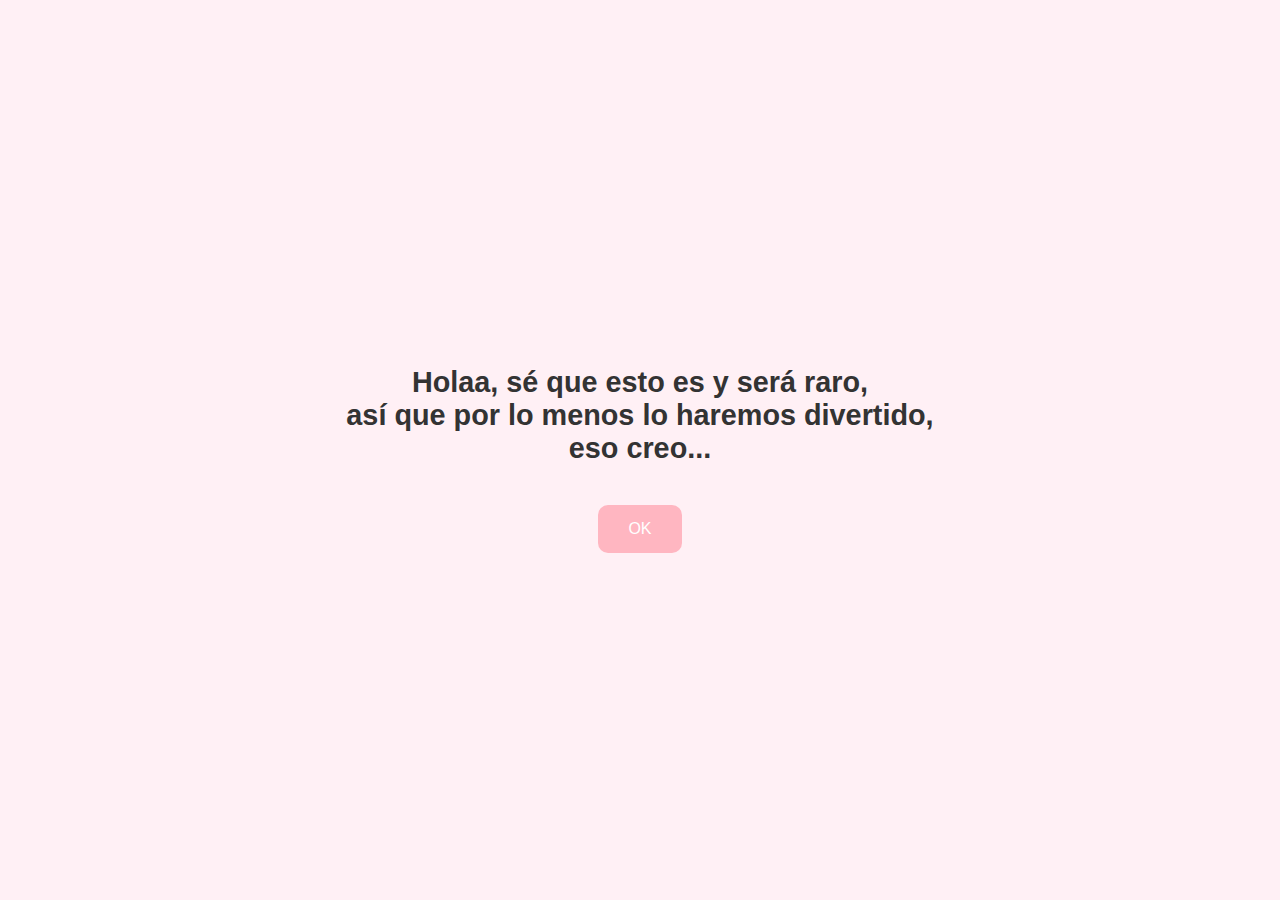
<file: index.html>
<!DOCTYPE html>
<html lang="es">
<head>
  <meta charset="UTF-8">
  <title>Para Ti 🌸</title>
  <link rel="stylesheet" href="styles.css">
</head>
<body>
  <div class="container">
    <h1>
      Holaa, sé que esto es y será raro,<br>
      así que por lo menos lo haremos divertido,<br>
      eso creo...
    </h1>
    <a href="sorpresa.html" class="button">OK</a>
  </div>
</body>
</html>
</file>
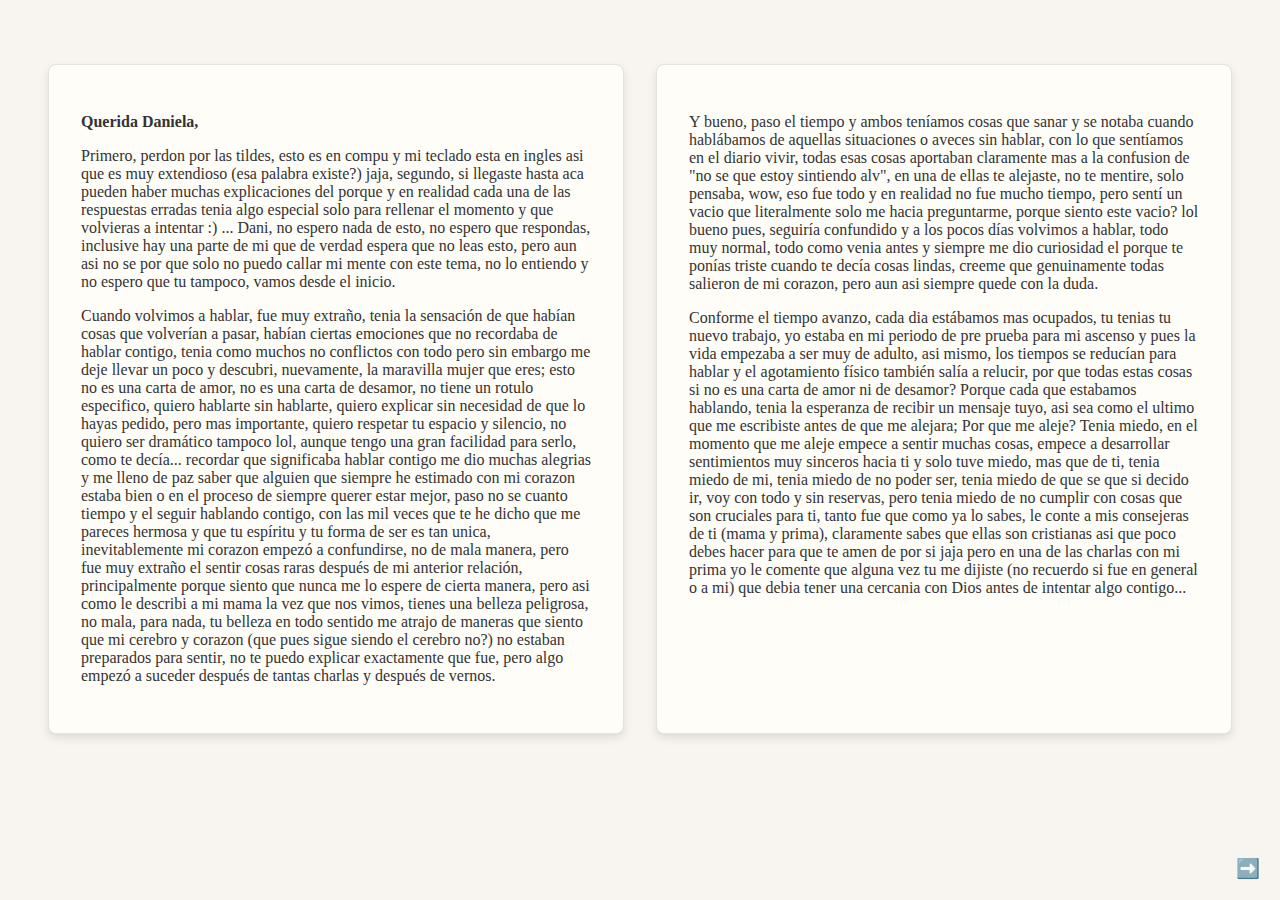
<file: carta1.html>
<!DOCTYPE html>
<html lang="es">
<head>
  <meta charset="UTF-8" />
  <meta name="viewport" content="width=device-width, initial-scale=1.0"/>
  <title>Carta - Página 1</title>
  <style>
    body {
      margin: 0;
      background-color: #f8f5f0;
      font-family: 'Georgia', serif;
      color: #333;
      display: flex;
      flex-direction: column;
      min-height: 100vh;
    }
    .letter-container {
      display: flex;
      justify-content: center;
      padding: 4rem 2rem;
    }
    .page {
      width: 45%;
      background: #fffdf8;
      padding: 2rem;
      margin: 0 1rem;
      box-shadow: 0 4px 10px rgba(0,0,0,0.1);
      border: 1px solid #e6e2dc;
      border-radius: 8px;
    }
    .nav-arrow {
      position: fixed;
      bottom: 20px;
      font-size: 1.2rem;
      cursor: pointer;
      color: #333;
      text-decoration: none;
    }
    .nav-next {
      right: 20px;
    }
    .nav-prev {
      left: 20px;
    }
  </style>
</head>
<body>
  <div class="letter-container">
    <div class="page">
      <p><strong>Querida Daniela,</strong></p>
      <p>Primero, perdon por las tildes, esto es en compu y mi teclado esta en ingles asi que es muy extendioso (esa palabra existe?) jaja, segundo, si llegaste hasta aca pueden haber muchas explicaciones del porque y en realidad cada una de las respuestas erradas tenia algo especial solo para rellenar el momento y que volvieras a intentar :) ... Dani, no espero nada de esto, no espero que respondas, inclusive hay una parte de mi que de verdad espera que no leas esto, pero aun asi no se por que solo no puedo callar mi mente con este tema, no lo entiendo y no espero que tu tampoco, vamos desde el inicio.</p>

      <p>Cuando volvimos a hablar, fue muy extraño, tenia la sensación de que habían cosas que volverían a pasar, habían ciertas emociones que no recordaba de hablar contigo, tenia como muchos no conflictos con todo pero sin embargo me deje llevar un poco y descubri, nuevamente, la maravilla mujer que eres; esto no es una carta de amor, no es una carta de desamor, no tiene un rotulo especifico, quiero hablarte sin hablarte, quiero explicar sin necesidad de que lo hayas pedido, pero mas importante, quiero respetar tu espacio y silencio, no quiero ser dramático tampoco lol, aunque tengo una gran facilidad para serlo, como te decía... recordar que significaba hablar contigo me dio muchas alegrias y me lleno de paz saber que alguien que siempre he estimado con mi corazon estaba bien o en el proceso de siempre querer estar mejor, paso no se cuanto tiempo y el seguir hablando contigo, con las mil veces que te he dicho que me pareces hermosa y que tu espíritu y tu forma de ser es tan unica, inevitablemente mi corazon empezó a confundirse, no de mala manera, pero fue muy extraño el sentir cosas raras después de mi anterior relación, principalmente porque siento que nunca me lo espere de cierta manera, pero asi como le describi a mi mama la vez que nos vimos, tienes una belleza peligrosa, no mala, para nada, tu belleza en todo sentido me atrajo de maneras que siento que mi cerebro y corazon (que pues sigue siendo el cerebro no?) no estaban preparados para sentir, no te puedo explicar exactamente que fue, pero algo empezó a suceder después de tantas charlas y después de vernos.</p>
    </div>
    <div class="page">
      <p>Y bueno, paso el tiempo y ambos teníamos cosas que sanar y se notaba cuando hablábamos de aquellas situaciones o aveces sin hablar, con lo que sentíamos en el diario vivir, todas esas cosas aportaban claramente mas a la confusion de "no se que estoy sintiendo alv", en una de ellas te alejaste, no te mentire, solo pensaba, wow, eso fue todo y  en realidad no fue mucho tiempo, pero sentí un vacio que literalmente solo me hacia preguntarme, porque siento este vacio? lol bueno pues, seguiría confundido y a los pocos días volvimos a hablar, todo muy normal, todo como venia antes y siempre me dio curiosidad el porque te ponías triste cuando te decía cosas lindas, creeme que genuinamente todas salieron de mi corazon, pero aun asi siempre quede con la duda.</p>

      <p>Conforme el tiempo avanzo, cada dia estábamos mas ocupados, tu tenias tu nuevo trabajo, yo estaba en mi periodo de pre prueba para mi ascenso y pues la vida empezaba a ser muy de adulto, asi mismo, los tiempos se reducían para hablar y el agotamiento físico también salía a relucir, por que todas estas cosas si no es una carta de amor ni de desamor? Porque cada que estabamos hablando, tenia la esperanza de recibir un mensaje tuyo, asi sea como el ultimo que me escribiste antes de que me alejara; Por que me aleje? Tenia miedo, en el momento que me aleje empece a sentir muchas cosas, empece a desarrollar sentimientos muy sinceros hacia ti y solo tuve miedo, mas que de ti, tenia miedo de mi, tenia miedo de no poder ser, tenia miedo de que se que si decido ir, voy con todo y sin reservas, pero tenia miedo de no cumplir con cosas que son cruciales para ti, tanto fue que como ya lo sabes, le conte a mis consejeras de ti (mama y prima), claramente sabes que ellas son cristianas asi que poco debes hacer para que te amen de por si jaja pero en una de las charlas con mi prima yo le comente que alguna vez tu me dijiste (no recuerdo si fue en general o a mi) que debia tener una cercania con Dios antes de intentar algo contigo...</p>
    </div>
  </div>
  <a href="carta2.html" class="nav-arrow nav-next">➡️</a>
</body>
</html>
</file>
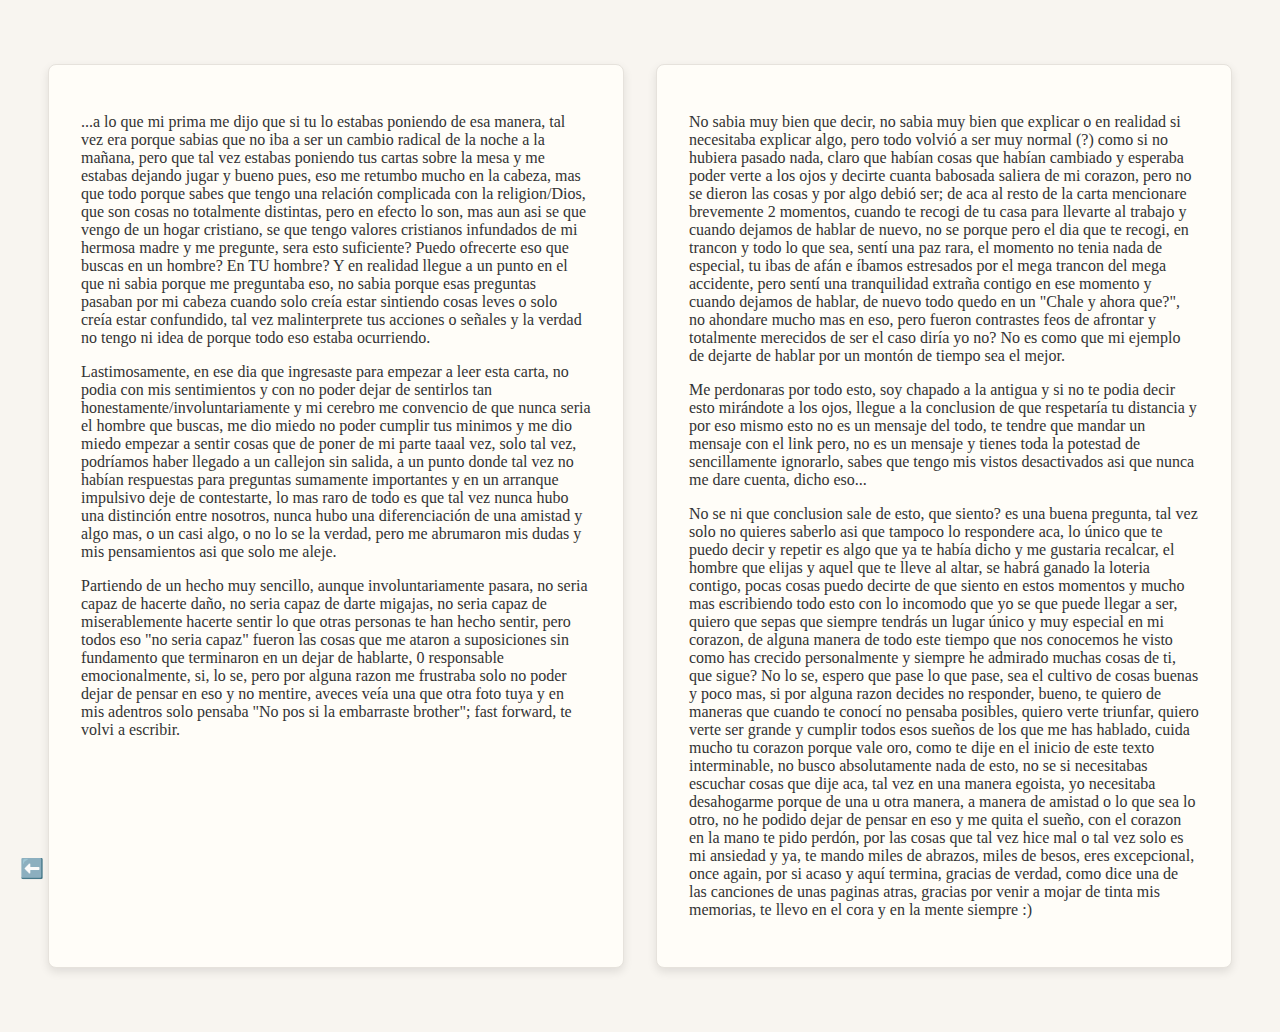
<file: carta2.html>
<!DOCTYPE html>
<html lang="es">
<head>
  <meta charset="UTF-8" />
  <meta name="viewport" content="width=device-width, initial-scale=1.0"/>
  <title>Carta - Página 2</title>
  <style>
    body {
      margin: 0;
      background-color: #f8f5f0;
      font-family: 'Georgia', serif;
      color: #333;
      display: flex;
      flex-direction: column;
      min-height: 100vh;
    }
    .letter-container {
      display: flex;
      justify-content: center;
      padding: 4rem 2rem;
    }
    .page {
      width: 45%;
      background: #fffdf8;
      padding: 2rem;
      margin: 0 1rem;
      box-shadow: 0 4px 10px rgba(0,0,0,0.1);
      border: 1px solid #e6e2dc;
      border-radius: 8px;
    }
    .nav-arrow {
      position: fixed;
      bottom: 20px;
      font-size: 1.2rem;
      cursor: pointer;
      color: #333;
      text-decoration: none;
    }
    .nav-next {
      right: 20px;
    }
    .nav-prev {
      left: 20px;
    }
  </style>
</head>
<body>
  <div class="letter-container">
    <div class="page">
      <p>...a lo que mi prima me dijo que si tu lo estabas poniendo de esa manera, tal vez era porque sabias que no iba a ser un cambio radical de la noche a la mañana, pero que tal vez estabas poniendo tus cartas sobre la mesa y me estabas dejando jugar y bueno pues, eso me retumbo mucho en la cabeza, mas que todo porque sabes que tengo una relación complicada con la religion/Dios, que son cosas no totalmente distintas, pero en efecto lo son, mas aun asi se que vengo de un hogar cristiano, se que tengo valores cristianos infundados de mi hermosa madre y me pregunte, sera esto suficiente? Puedo ofrecerte eso que buscas en un hombre? En TU hombre? Y en realidad llegue a un punto en el que ni sabia porque me preguntaba eso, no sabia porque esas preguntas pasaban por mi cabeza cuando solo creía estar sintiendo cosas leves o solo creía estar confundido, tal vez malinterprete tus acciones o señales y la verdad no tengo ni idea de porque todo eso estaba ocurriendo.</p>

      <p>Lastimosamente, en ese dia que ingresaste para empezar a leer esta carta, no podia con mis sentimientos y con no poder dejar de sentirlos tan honestamente/involuntariamente y mi cerebro me convencio de que nunca seria el hombre que buscas, me dio miedo no poder cumplir tus minimos y me dio miedo empezar a sentir cosas que de poner de mi parte taaal vez, solo tal vez, podríamos haber llegado a un callejon sin salida, a un punto donde tal vez no habían respuestas para preguntas sumamente importantes y en un arranque impulsivo deje de contestarte, lo mas raro de todo es que tal vez nunca hubo una distinción entre nosotros, nunca hubo una diferenciación de una amistad y algo mas, o un casi algo, o no lo se la verdad, pero me abrumaron mis dudas y mis pensamientos asi que solo me aleje.</p>

      <p>Partiendo de un hecho muy sencillo, aunque involuntariamente pasara, no seria capaz de hacerte daño, no seria capaz de darte migajas, no seria capaz de miserablemente hacerte sentir lo que otras personas te han hecho sentir, pero todos eso "no seria capaz" fueron las cosas que me ataron a suposiciones sin fundamento que terminaron en un dejar de hablarte, 0 responsable emocionalmente, si, lo se, pero por alguna razon me frustraba solo no poder dejar de pensar en eso y no mentire, aveces veía una que otra foto tuya y en mis adentros solo pensaba "No pos si la embarraste brother"; fast forward, te volvi a escribir.</p>
    </div>
    <div class="page">
      <p>No sabia muy bien que decir, no sabia muy bien que explicar o en realidad si necesitaba explicar algo, pero todo volvió a ser muy normal (?) como si no hubiera pasado nada, claro que habían cosas que habían cambiado y esperaba poder verte a los ojos y decirte cuanta babosada saliera de mi corazon, pero no se dieron las cosas y por algo debió ser; de aca al resto de la carta mencionare brevemente 2 momentos, cuando te recogi de tu casa para llevarte al trabajo y cuando dejamos de hablar de nuevo, no se porque pero el dia que te recogi, en trancon y todo lo que sea, sentí una paz rara, el momento no tenia nada de especial, tu ibas de afán e íbamos estresados por el mega trancon del mega accidente, pero sentí una tranquilidad extraña contigo en ese momento y cuando dejamos de hablar, de nuevo todo quedo en un "Chale y ahora que?", no ahondare mucho mas en eso, pero fueron contrastes feos de afrontar y totalmente merecidos de ser el caso diría yo no? No es como que mi ejemplo de dejarte de hablar por un montón de tiempo sea el mejor.</p>

      <p>Me perdonaras por todo esto, soy chapado a la antigua y si no te podia decir esto mirándote a los ojos, llegue a la conclusion de que respetaría tu distancia y por eso mismo esto no es un mensaje del todo, te tendre que mandar un mensaje con el link pero, no es un mensaje y tienes toda la potestad de sencillamente ignorarlo, sabes que tengo mis vistos desactivados asi que nunca me dare cuenta, dicho eso...</p>

      <p>No se ni que conclusion sale de esto, que siento? es una buena pregunta, tal vez solo no quieres saberlo asi que tampoco lo respondere aca, lo único que te puedo decir y repetir es algo que ya te había dicho y me gustaria recalcar, el hombre que elijas y aquel que te lleve al altar, se habrá ganado la loteria contigo, pocas cosas puedo decirte de que siento en estos momentos y mucho mas escribiendo todo esto con lo incomodo que yo se que puede llegar a ser, quiero que sepas que siempre tendrás un lugar único y muy especial en mi corazon, de alguna manera de todo este tiempo que nos conocemos he visto como has crecido personalmente y siempre he admirado muchas cosas de ti, que sigue? No lo se, espero que pase lo que pase, sea el cultivo de cosas buenas y poco mas, si por alguna razon decides no responder, bueno, te quiero de maneras que cuando te conocí no pensaba posibles, quiero verte triunfar, quiero verte ser grande y cumplir todos esos sueños de los que me has hablado, cuida mucho tu corazon porque vale oro, como te dije en el inicio de este texto interminable, no busco absolutamente nada de esto, no se si necesitabas escuchar cosas que dije aca, tal vez en una manera egoista, yo necesitaba desahogarme porque de una u otra manera, a manera de amistad o lo que sea lo otro, no he podido dejar de pensar en eso y me quita el sueño, con el corazon en la mano te pido perdón, por las cosas que tal vez hice mal o tal vez solo es mi ansiedad y ya, te mando miles de abrazos, miles de besos, eres excepcional, once again, por si acaso y aquí termina, gracias de verdad, como dice una de las canciones de unas paginas atras, gracias por venir a mojar de tinta mis memorias, te llevo en el cora y en la mente siempre :)</p>
    </div>
  </div>
  <a href="carta1.html" class="nav-arrow nav-prev">⬅️</a>
</body>
</html>
</file>
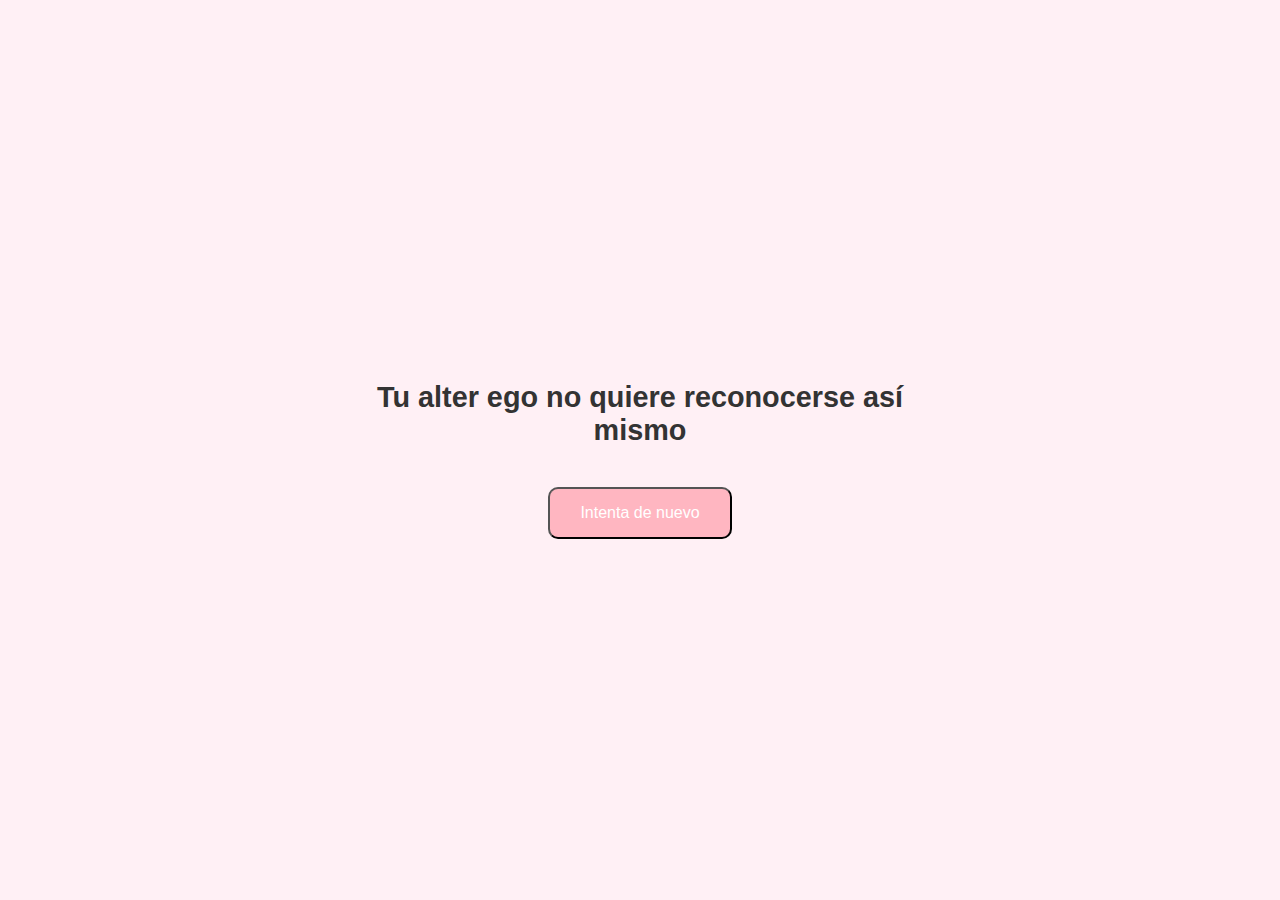
<file: error6.html>
<!DOCTYPE html>
<html lang="es">
<head>
    <meta charset="UTF-8">
    <meta name="viewport" content="width=device-width, initial-scale=1.0">
    <title>Intenta de nuevo</title>
    <link rel="stylesheet" href="styles.css">
</head>
<body>
    <div class="container">
        <h1>Tu alter ego no quiere reconocerse así mismo</h1>
        <button class="button" onclick="window.location.href='pregunta5.html';">Intenta de nuevo</button>
    </div>
</body>
</html>
</file>
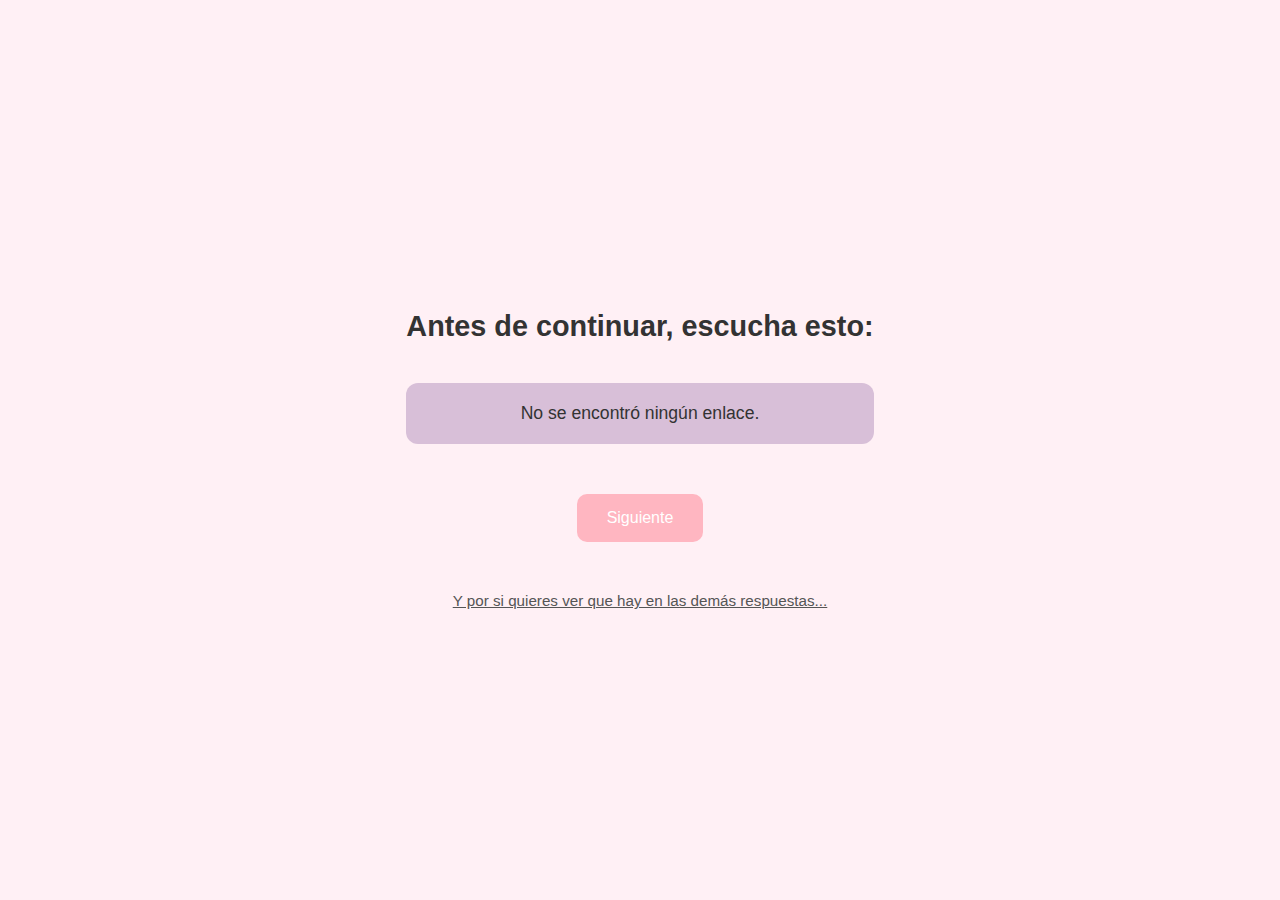
<file: etapa.html>
<!DOCTYPE html>
<html lang="es">
<head>
  <meta charset="UTF-8">
  <meta name="viewport" content="width=device-width, initial-scale=1.0">
  <title>Etapa</title>
  <link rel="stylesheet" href="styles.css">
  <style>
    .link-box {
      margin: 30px auto;
      padding: 20px;
      border-radius: 12px;
      background-color: #d8bfd8;
      color: #333;
      text-align: center;
      font-size: 1.1em;
      max-width: 600px;
      word-break: break-word;
    }

    .button {
      margin: 20px;
      display: inline-block;
      padding: 15px 30px;
      background-color: #ffb6c1;
      color: white;
      text-decoration: none;
      font-size: 1em;
      border-radius: 10px;
      transition: background 0.3s ease;
    }

    .button:hover {
      background-color: #ff8da1;
    }

    .secondary-link {
      display: block;
      margin-top: 30px;
      font-size: 0.95em;
      color: #555;
      text-decoration: underline;
    }
  </style>
</head>
<body>
  <div class="container">
    <h1>Antes de continuar, escucha esto:</h1>
    <div class="link-box" id="link-container">
      Cargando enlace...
    </div>

    <a href="pregunta7.html" class="button">Siguiente</a>

    <a href="pregunta6.html" class="secondary-link">Y por si quieres ver que hay en las demás respuestas...</a>
  </div>

  <script>
    const params = new URLSearchParams(window.location.search);
    const link = params.get('link');
    const container = document.getElementById('link-container');

    if (link) {
      container.innerHTML = `<a href="${link}" target="_blank" class="button">Escuchar canción</a>`;
    } else {
      container.innerHTML = "No se encontró ningún enlace.";
    }
  </script>
</body>
</html>
</file>
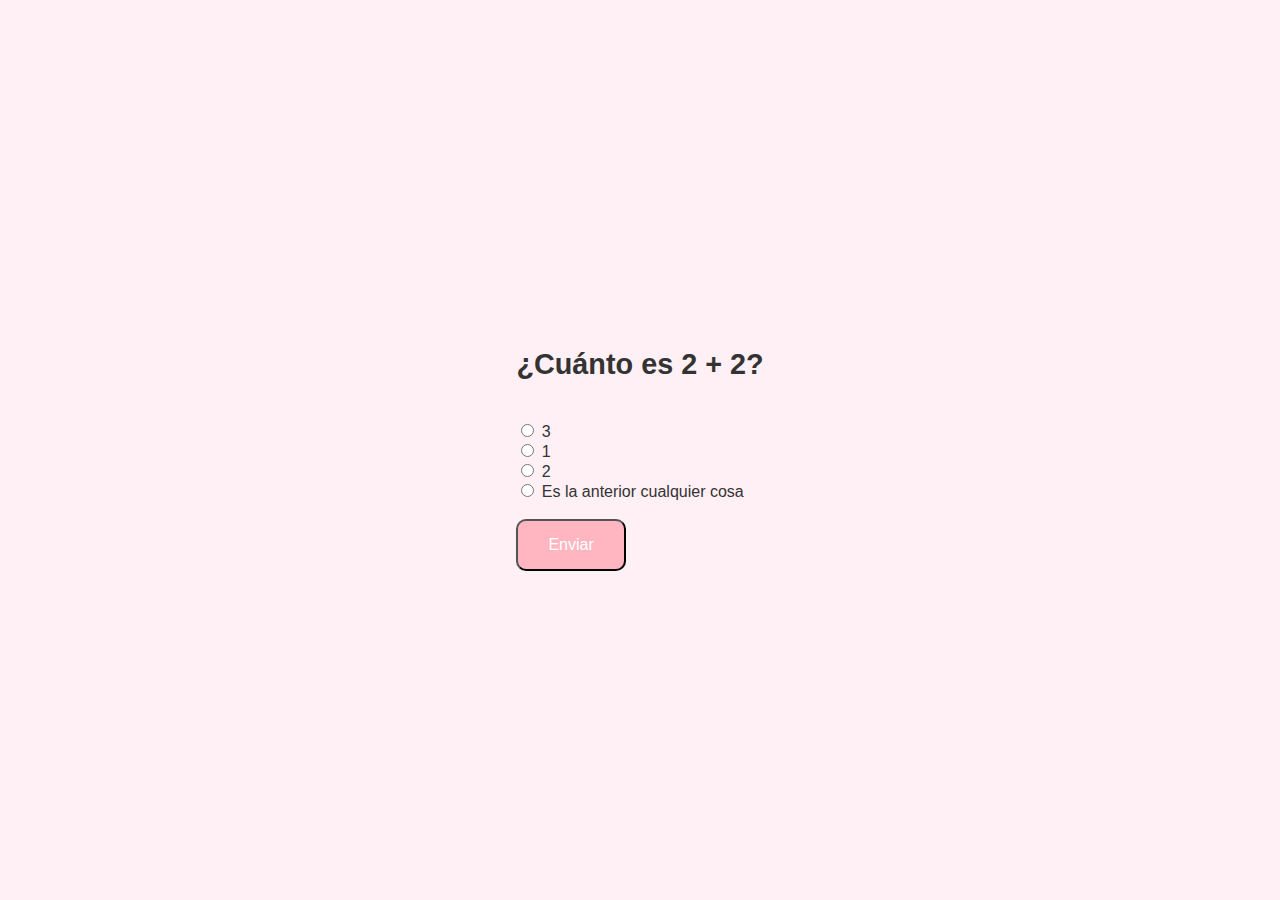
<file: pregunta.html>
<!DOCTYPE html>
<html lang="es">
<head>
  <meta charset="UTF-8">
  <title>Pregunta 1 🎲</title>
  <link rel="stylesheet" href="styles.css">
</head>
<body>
  <div class="container">
    <h1>¿Cuánto es 2 + 2?</h1>
    <form id="formulario">
      <div>
        <input type="radio" id="op1" name="respuesta" value="3">
        <label for="op1">3</label>
      </div>
      <div>
        <input type="radio" id="op2" name="respuesta" value="1">
        <label for="op2">1</label>
      </div>
      <div>
        <input type="radio" id="op3" name="respuesta" value="2">
        <label for="op3">2</label> <!-- CORRECTA -->
      </div>
      <div>
        <input type="radio" id="op4" name="respuesta" value="otra">
        <label for="op4">Es la anterior cualquier cosa</label>
      </div>
      <br>
      <button type="submit" class="button">Enviar</button>
    </form>
  </div>

  <script>
    const form = document.getElementById('formulario');
    form.addEventListener('submit', function (e) {
      e.preventDefault();
      const seleccion = document.querySelector('input[name="respuesta"]:checked');
      if (!seleccion) return;

      if (seleccion.value === "2") {
        window.location.href = "pregunta2.html";
      } else {
        window.location.href = "error.html";
      }
    });
  </script>
</body>
</html>
</file>
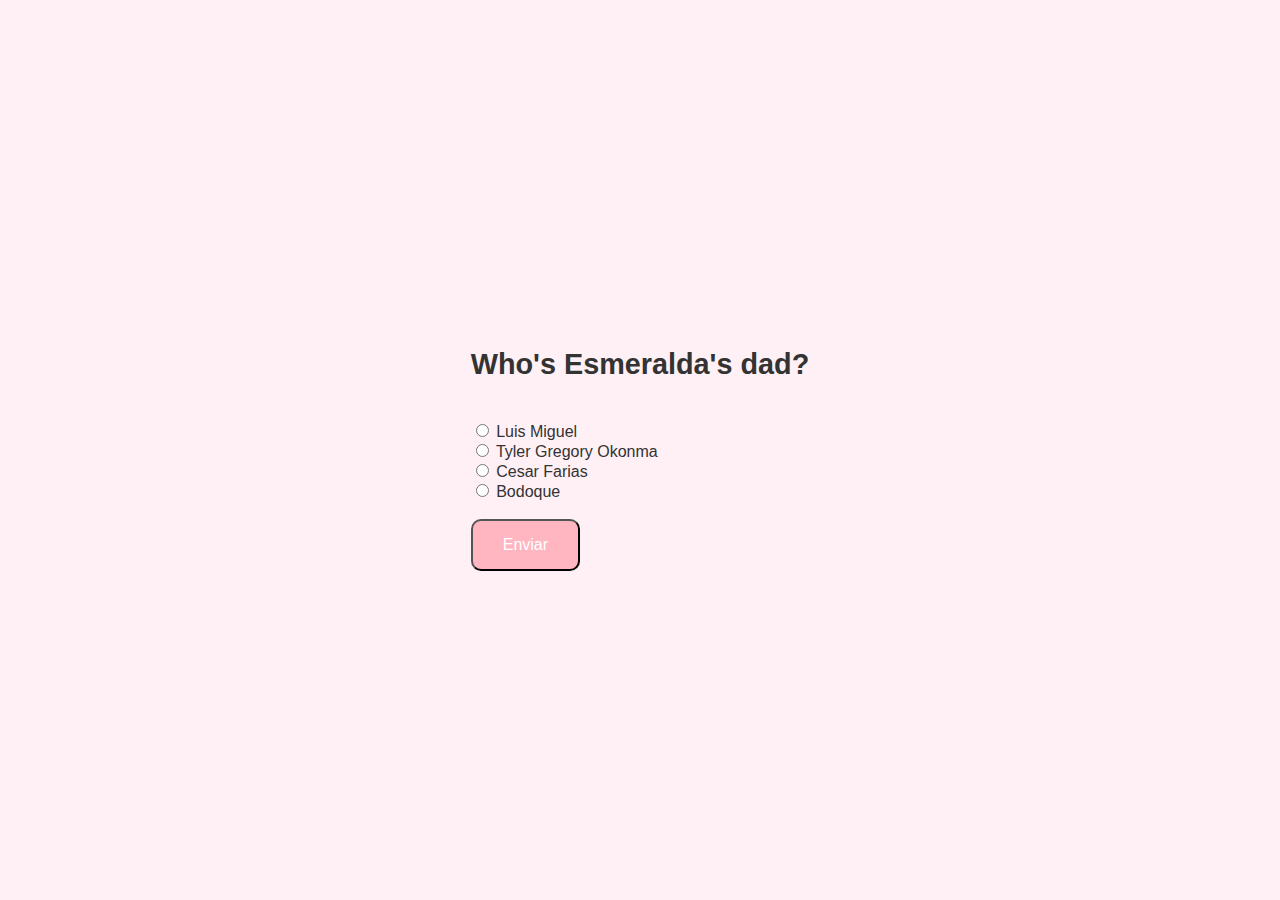
<file: pregunta2.html>
<!DOCTYPE html>
<html lang="es">
<head>
  <meta charset="UTF-8">
  <title>Pregunta 2 🎤</title>
  <link rel="stylesheet" href="styles.css">
</head>
<body>
  <div class="container">
    <h1>Who's Esmeralda's dad?</h1>
    <form id="formulario2">
      <div>
        <input type="radio" id="op1" name="respuesta" value="Luis Miguel">
        <label for="op1">Luis Miguel</label>
      </div>
      <div>
        <input type="radio" id="op2" name="respuesta" value="Tyler Gregory Okonma">
        <label for="op2">Tyler Gregory Okonma</label> <!-- CORRECTA -->
      </div>
      <div>
        <input type="radio" id="op3" name="respuesta" value="Cesar Farias">
        <label for="op3">Cesar Farias</label>
      </div>
      <div>
        <input type="radio" id="op4" name="respuesta" value="Bodoque">
        <label for="op4">Bodoque</label>
      </div>
      <br>
      <button type="submit" class="button">Enviar</button>
    </form>
  </div>

  <script>
    const form = document.getElementById('formulario2');
    form.addEventListener('submit', function (e) {
      e.preventDefault();
      const seleccion = document.querySelector('input[name="respuesta"]:checked');
      if (!seleccion) return;

      if (seleccion.value === "Tyler Gregory Okonma") {
        window.location.href = "pregunta3.html";
      } else {
        window.location.href = "errores/error2.html";
      }
    });
  </script>
</body>
</html>
</file>
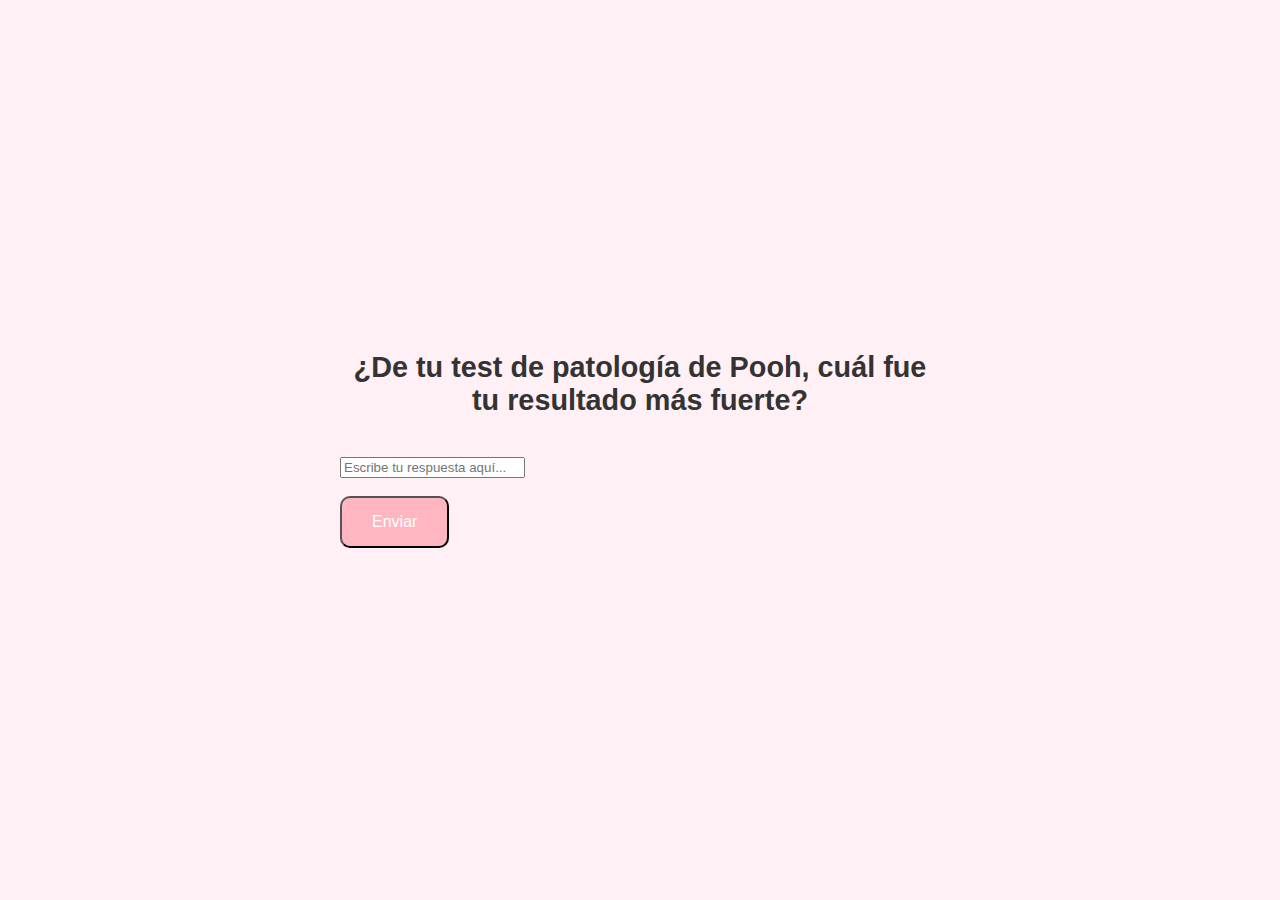
<file: pregunta3.html>
<!DOCTYPE html>
<html lang="es">
<head>
  <meta charset="UTF-8">
  <title>Pregunta 3 🧠</title>
  <link rel="stylesheet" href="styles.css">
</head>
<body>
  <div class="container">
    <h1>¿De tu test de patología de Pooh, cuál fue tu resultado más fuerte?</h1>
    <form id="formTexto">
      <input type="text" id="respuesta" placeholder="Escribe tu respuesta aquí..." required>
      <br><br>
      <button type="submit" class="button">Enviar</button>
    </form>
    <p id="mensaje-error" style="color: crimson; font-weight: bold; margin-top: 20px;"></p>
  </div>

  <script>
    const form = document.getElementById('formTexto');
    const input = document.getElementById('respuesta');
    const mensaje = document.getElementById('mensaje-error');

    form.addEventListener('submit', function (e) {
      e.preventDefault();
      const valor = input.value.trim().toLowerCase();

      if (valor === "tda") {
        window.location.href = "pregunta4.html";
      } else {
        mensaje.textContent = "El mío fue esquizofrenia, pero no estoy tan loco, sigue intentando :)";
      }
    });
  </script>
</body>
</html>
</file>
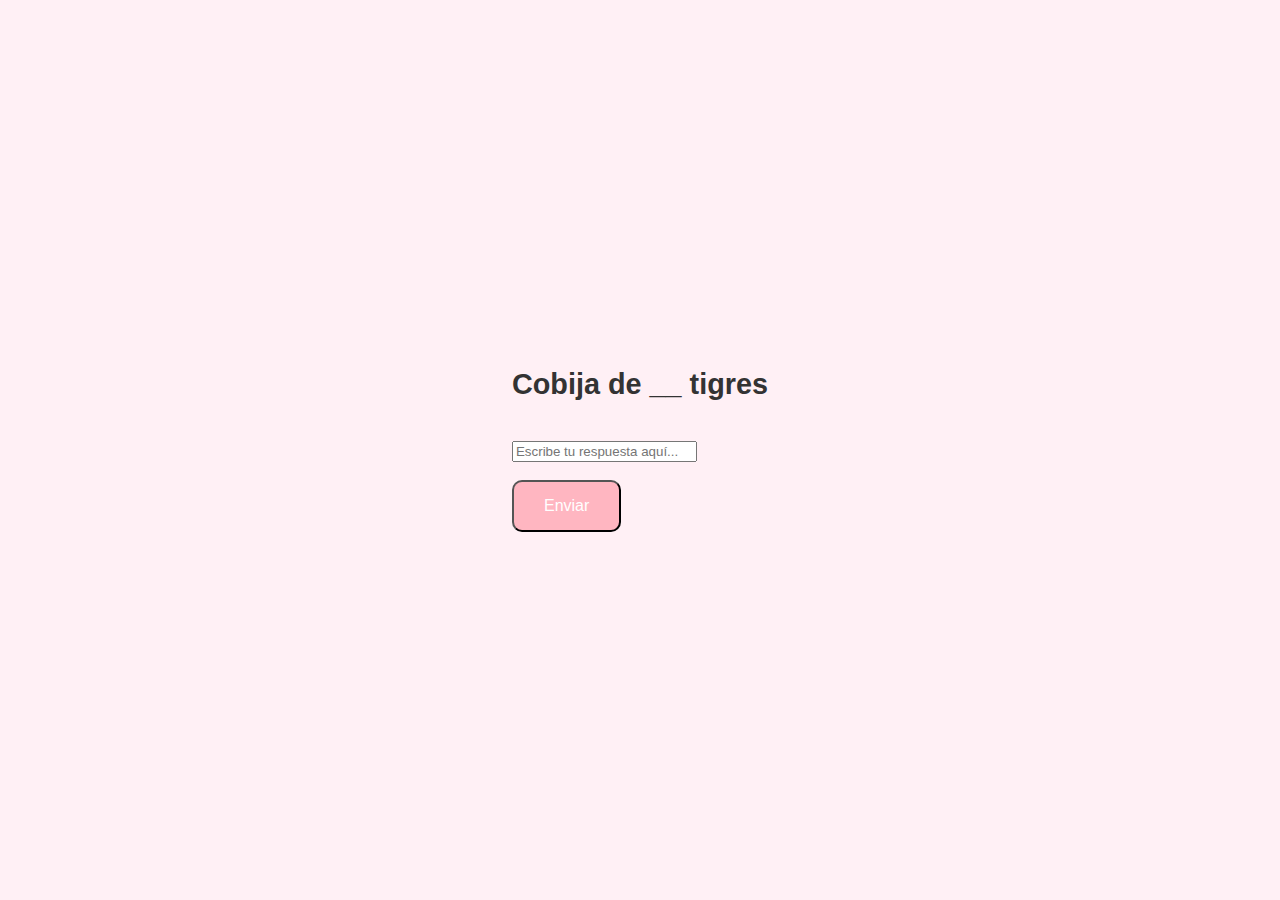
<file: pregunta4.html>
<!DOCTYPE html>
<html lang="es">
<head>
  <meta charset="UTF-8">
  <title>Pregunta 4 🐯</title>
  <link rel="stylesheet" href="styles.css">
</head>
<body>
  <div class="container">
    <h1>Cobija de __ tigres</h1>
    <form id="formPregunta4">
      <input type="text" id="respuesta" placeholder="Escribe tu respuesta aquí..." required>
      <br><br>
      <button type="submit" class="button">Enviar</button>
    </form>
    <p id="mensaje-error" style="color: crimson; font-weight: bold; margin-top: 20px;"></p>
  </div>

  <script>
    document.getElementById("formPregunta4").addEventListener("submit", function(e) {
      e.preventDefault();

      const respuesta = document.getElementById("respuesta").value.trim();
      const mensaje = document.getElementById("mensaje-error");

      if (respuesta === "7") {
        window.location.href = "pregunta5.html";
      } else {
        mensaje.textContent = "Ya ni 3 son suficientes";
      }
    });
  </script>
</body>
</html>
</file>
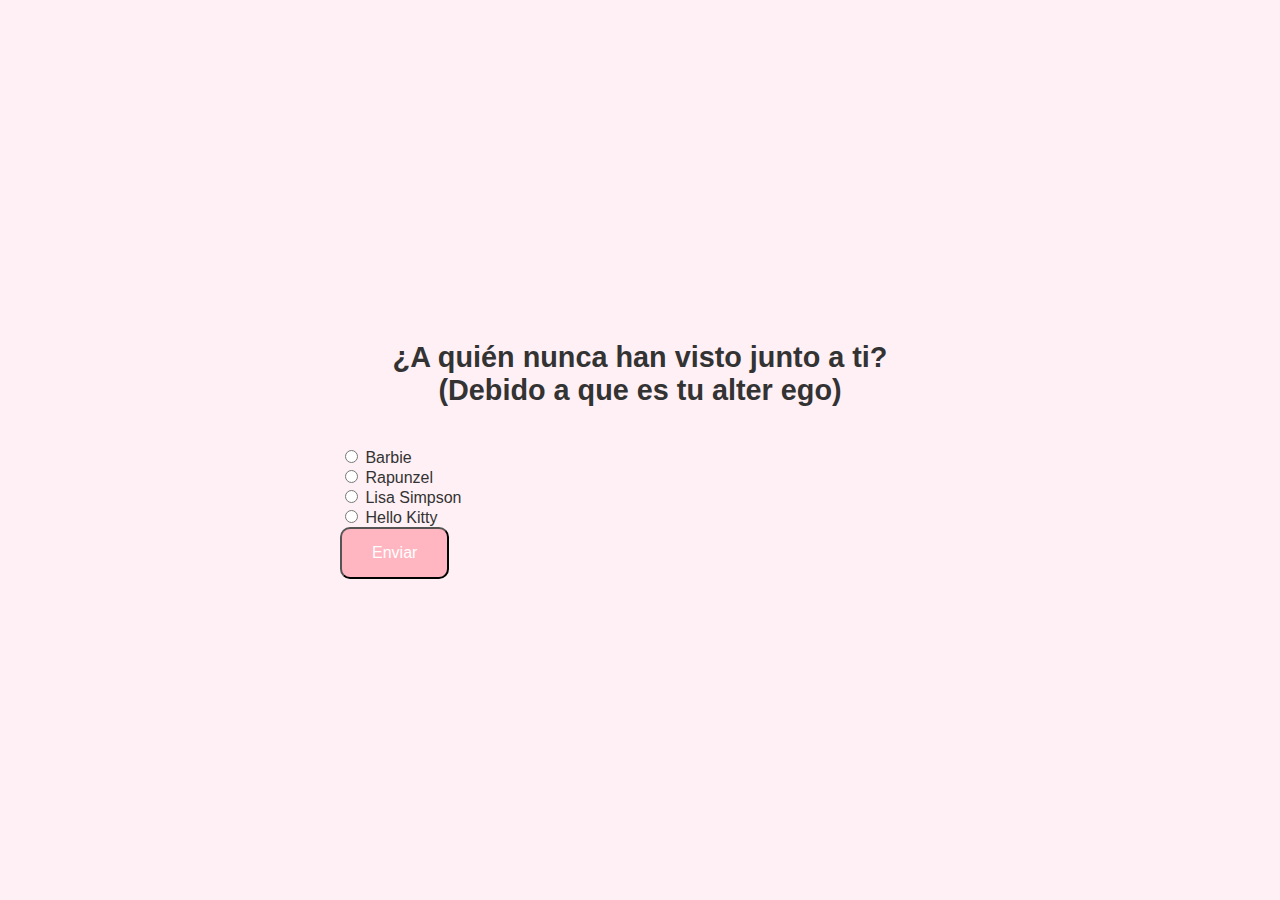
<file: pregunta5.html>
<!DOCTYPE html>
<html lang="es">
<head>
    <meta charset="UTF-8">
    <meta name="viewport" content="width=device-width, initial-scale=1.0">
    <title>Pregunta 5</title>
    <link rel="stylesheet" href="styles.css">
</head>
<body>
    <div class="container">
        <h1>¿A quién nunca han visto junto a ti? (Debido a que es tu alter ego)</h1>

        <form id="respuestaForm">
            <label>
                <input type="radio" name="respuesta" value="Barbie"> Barbie
            </label><br>
            <label>
                <input type="radio" name="respuesta" value="Rapunzel"> Rapunzel
            </label><br>
            <label>
                <input type="radio" name="respuesta" value="Lisa Simpson"> Lisa Simpson
            </label><br>
            <label>
                <input type="radio" name="respuesta" value="Hello Kitty"> Hello Kitty
            </label><br>
            <button type="submit">Enviar</button>
        </form>

        <div id="mensaje"></div>
    </div>

    <script>
        document.getElementById('respuestaForm').addEventListener('submit', function(event) {
            event.preventDefault();
            const respuesta = document.querySelector('input[name="respuesta"]:checked')?.value;
            const mensaje = document.getElementById('mensaje');

            if (respuesta === "Hello Kitty") {
                window.location.href = 'pregunta6.html'; // Redirige a la siguiente pregunta
            } else {
                mensaje.innerHTML = "Respuesta incorrecta. Lo siento, intenta de nuevo.";
                setTimeout(function() {
                    window.location.href = 'error6.html'; // Redirige a la página de error
                }, 1000);
            }
        });
    </script>
</body>
</html>
</file>
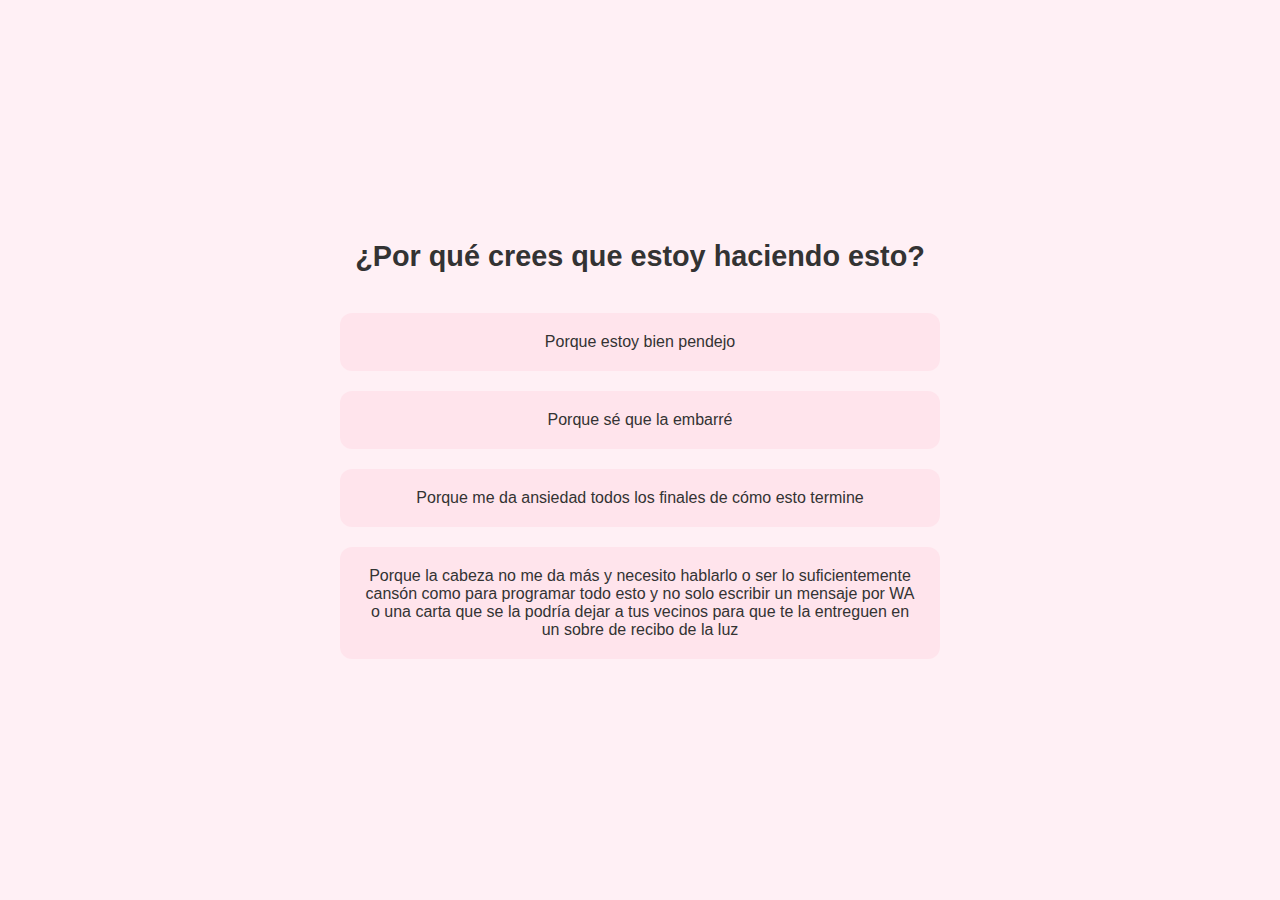
<file: pregunta6.html>
<!DOCTYPE html>
<html lang="es">
<head>
  <meta charset="UTF-8">
  <meta name="viewport" content="width=device-width, initial-scale=1.0">
  <title>Pregunta 6</title>
  <link rel="stylesheet" href="styles.css">
  <style>
    .option-box {
      display: block;
      margin: 20px auto;
      padding: 20px;
      border-radius: 12px;
      background-color: #ffe4ec;
      color: #333;
      text-align: center;
      font-size: 1em;
      max-width: 600px;
      text-decoration: none;
      transition: background 0.3s ease;
    }

    .option-box:hover {
      background-color: #ffb6c1;
      color: white;
    }
  </style>
</head>
<body>
  <div class="container">
    <h1>¿Por qué crees que estoy haciendo esto?</h1>

    <a href="etapa.html?link=https://www.youtube.com/watch?v=MACzQc6FlRM" class="option-box">
      Porque estoy bien pendejo
    </a>

    <a href="etapa.html?link=https://www.youtube.com/watch?v=YqUsAHTUPTU" class="option-box">
      Porque sé que la embarré
    </a>

    <a href="etapa.html?link=https://www.youtube.com/watch?v=yiSJq4r2wZ0" class="option-box">
      Porque me da ansiedad todos los finales de cómo esto termine
    </a>

    <a href="etapa.html?link=https://open.spotify.com/track/6DI59vF17guVU75fHO9rzd?si=8c4bb1e94e0e43ac" class="option-box">
      Porque la cabeza no me da más y necesito hablarlo o ser lo suficientemente cansón como para programar todo esto y no solo escribir un mensaje por WA o una carta que se la podría dejar a tus vecinos para que te la entreguen en un sobre de recibo de la luz
    </a>
  </div>
</body>
</html>
</file>
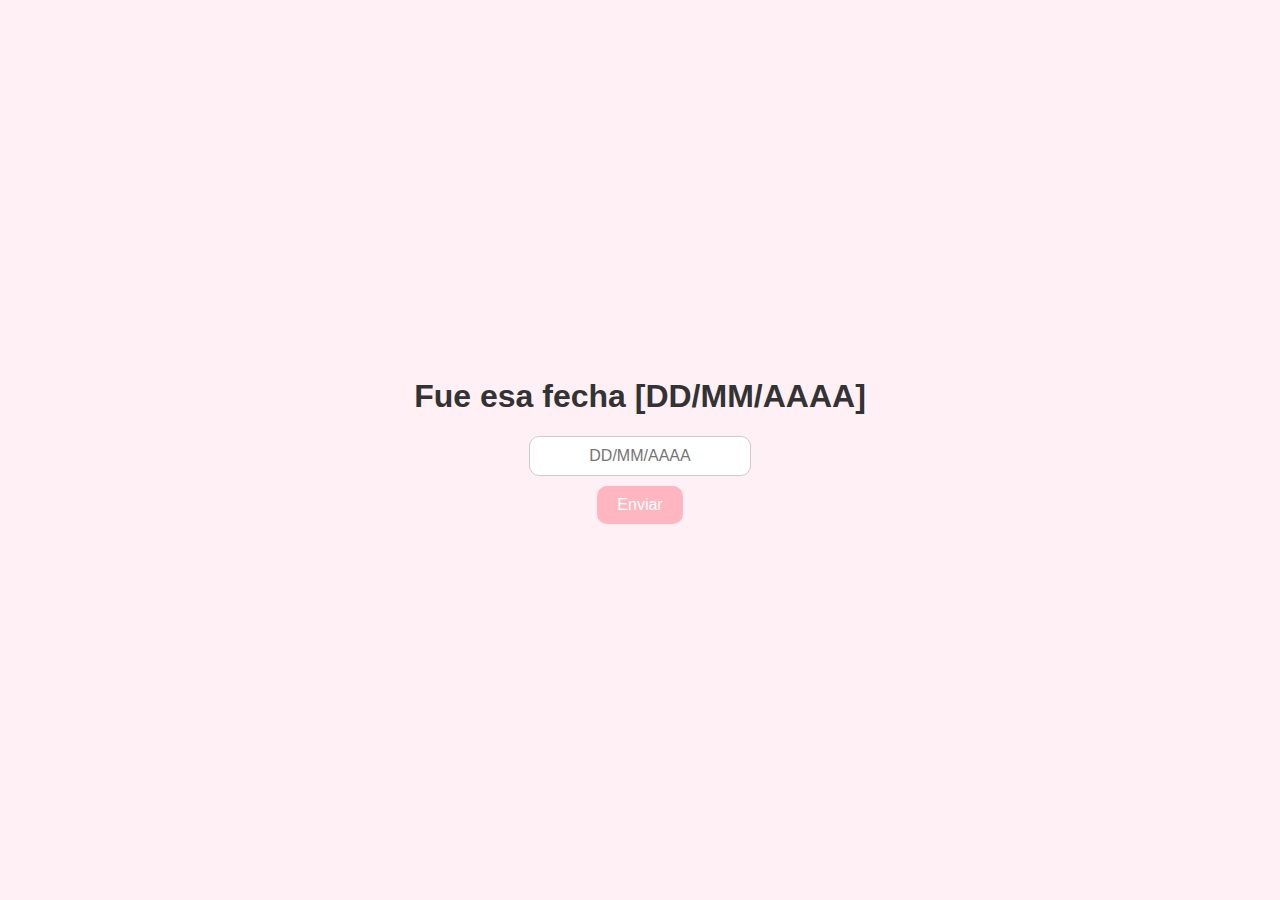
<file: pregunta7.html>
<!DOCTYPE html>
<html lang="es">
<head>
  <meta charset="UTF-8">
  <title>Pregunta 7</title>
  <style>
    body {
      background-color: #fff0f5;
      font-family: 'Segoe UI', sans-serif;
      color: #333;
      display: flex;
      align-items: center;
      justify-content: center;
      height: 100vh;
      margin: 0;
    }

    .container {
      text-align: center;
      padding: 20px;
    }

    input[type="text"] {
      padding: 10px;
      font-size: 1em;
      border-radius: 10px;
      border: 1px solid #ccc;
      width: 200px;
      text-align: center;
      margin-bottom: 10px;
    }

    button {
      padding: 10px 20px;
      background-color: #ffb6c1;
      color: white;
      border: none;
      border-radius: 10px;
      font-size: 1em;
      cursor: pointer;
    }

    button:hover {
      background-color: #ff8da1;
    }

    .message {
      margin-top: 20px;
      color: #cc3366;
      font-style: italic;
    }
  </style>
</head>
<body>
  <div class="container">
    <h1>Fue esa fecha [DD/MM/AAAA]</h1>
    <input type="text" id="respuesta" placeholder="DD/MM/AAAA">
    <br>
    <button onclick="verificarRespuesta()">Enviar</button>
    <div id="mensaje" class="message"></div>
  </div>

  <script>
    function verificarRespuesta() {
      const respuesta = document.getElementById("respuesta").value.trim();
      const mensaje = document.getElementById("mensaje");

      if (respuesta === "28/12/2024") {
        window.location.href = "carta1.html";
      } else {
        mensaje.textContent = "Puedes continuar intentando, pero en realidad si no quieres saber qué hay después de esto, no pasa nada, tal vez te logre sacar una sonrisa con las preguntas pendejas y eso me basta :)";
      }
    }
  </script>
</body>
</html>
</file>
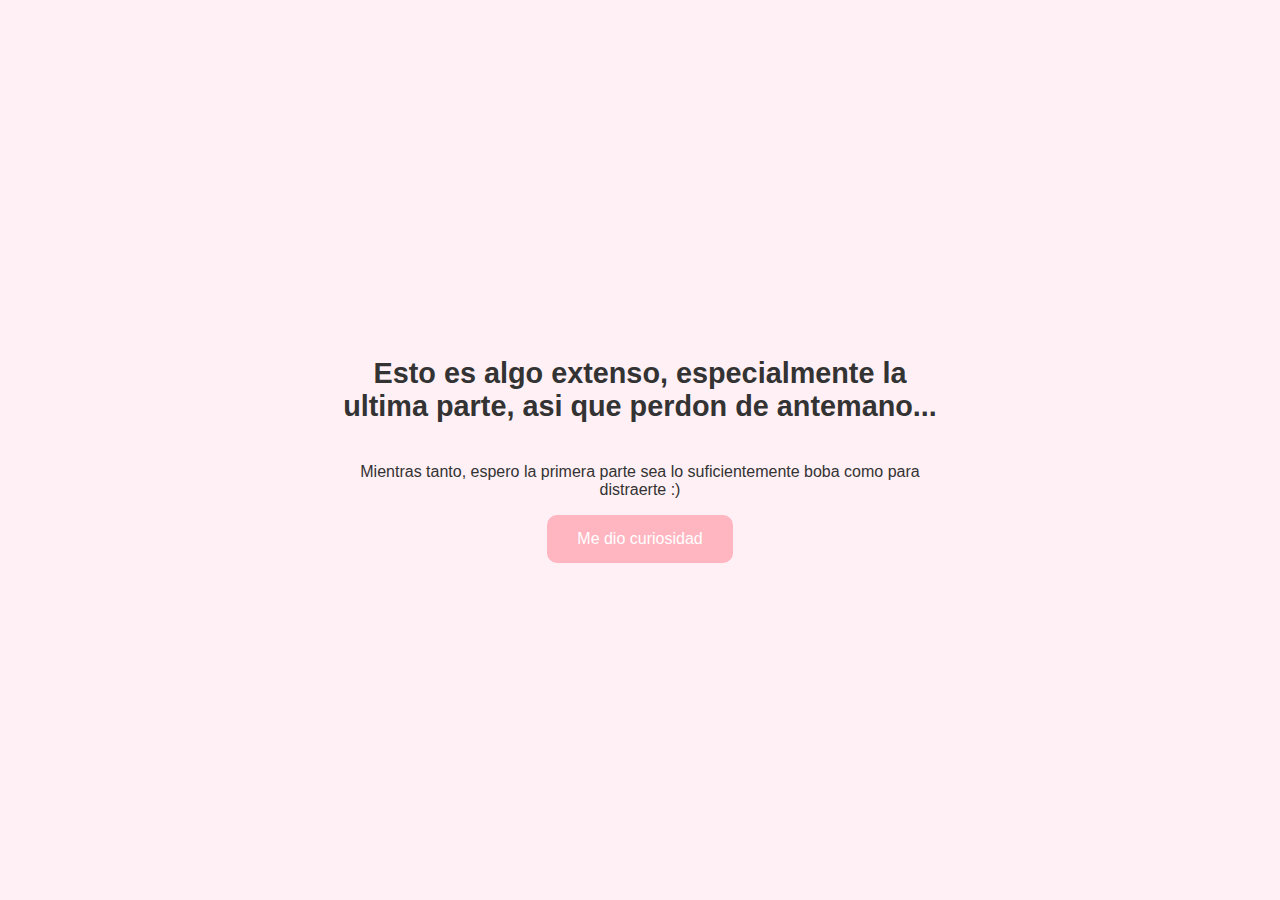
<file: sorpresa.html>
<!DOCTYPE html>
<html lang="es">
<head>
  <meta charset="UTF-8">
  <title>Holii</title>
  <link rel="stylesheet" href="styles.css">
</head>
<body>
  <div class="container">
    <h1>Esto es algo extenso, especialmente la ultima parte, asi que perdon de antemano...</h1>
    <p>Mientras tanto, espero la primera parte sea lo suficientemente boba como para distraerte :) </p>
    <a href="pregunta.html" class="button">Me dio curiosidad</a>
  </div>
</body>
</html>
</file>
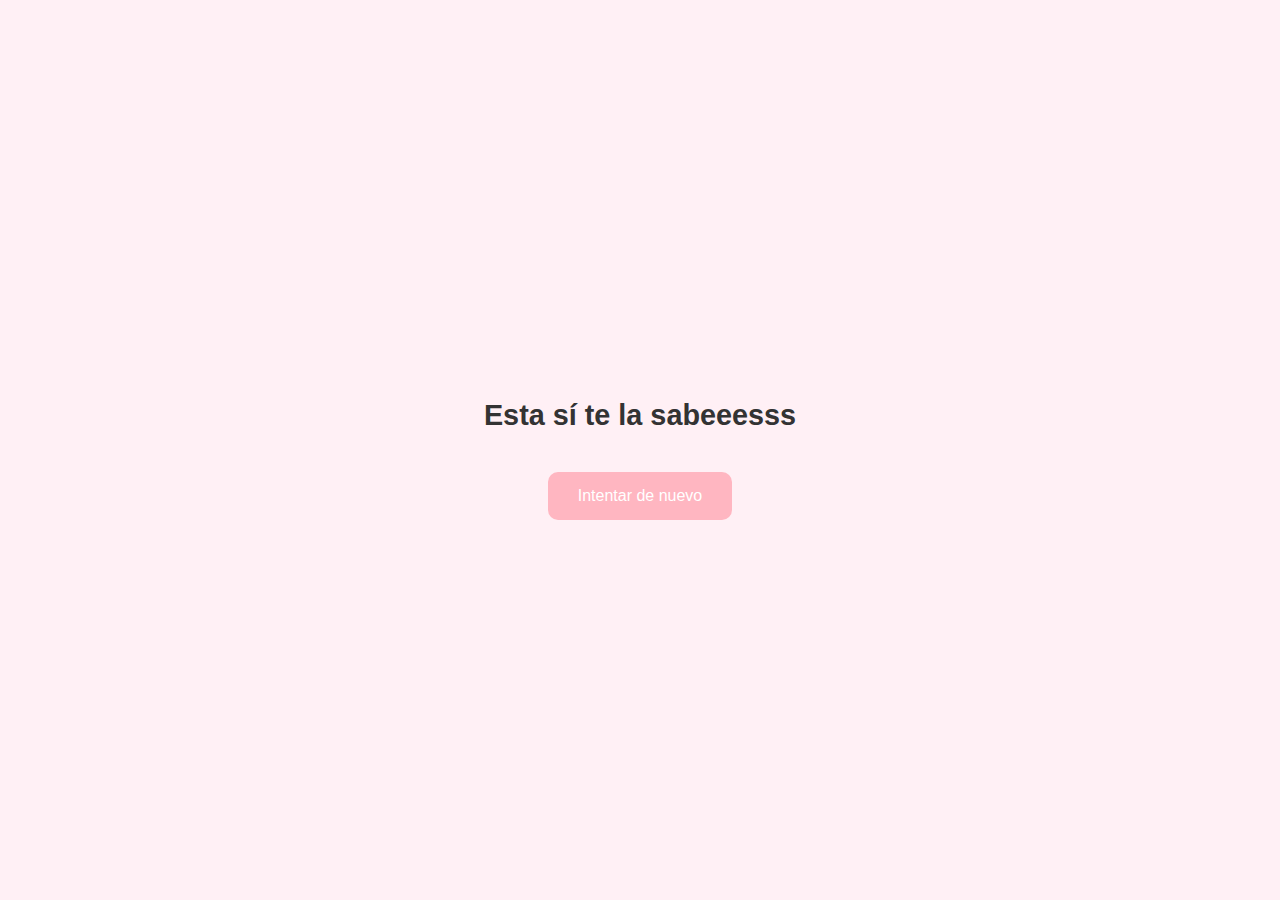
<file: errores/error2.html>
<!DOCTYPE html>
<html lang="es">
<head>
  <meta charset="UTF-8">
  <title>:(</title>
  <link rel="stylesheet" href="../styles.css">
</head>
<body>
  <div class="container">
    <h1>Esta sí te la sabeeesss </h1>
    <a href="../pregunta2.html" class="button">Intentar de nuevo</a>
  </div>
</body>
</html>
</file>
<file: styles.css>
body {
  background-color: #fff0f5;
  font-family: 'Segoe UI', sans-serif;
  color: #333;
  display: flex;
  align-items: center;
  justify-content: center;
  height: 100vh;
  margin: 0;
}

.container {
  text-align: center;
  padding: 20px;
  max-width: 600px;
}

h1 {
  font-size: 1.8em;
  margin-bottom: 40px;
}

button, .button {
  display: inline-block;
  padding: 15px 30px;
  background-color: #ffb6c1;
  color: white;
  text-decoration: none;
  font-size: 1em;
  border-radius: 10px;
  transition: background 0.3s ease;
}

button:hover, .button:hover {
  background-color: #ff8da1;
}

form {
  display: block;
  text-align: left;
  margin-top: 20px;
}
</file>
